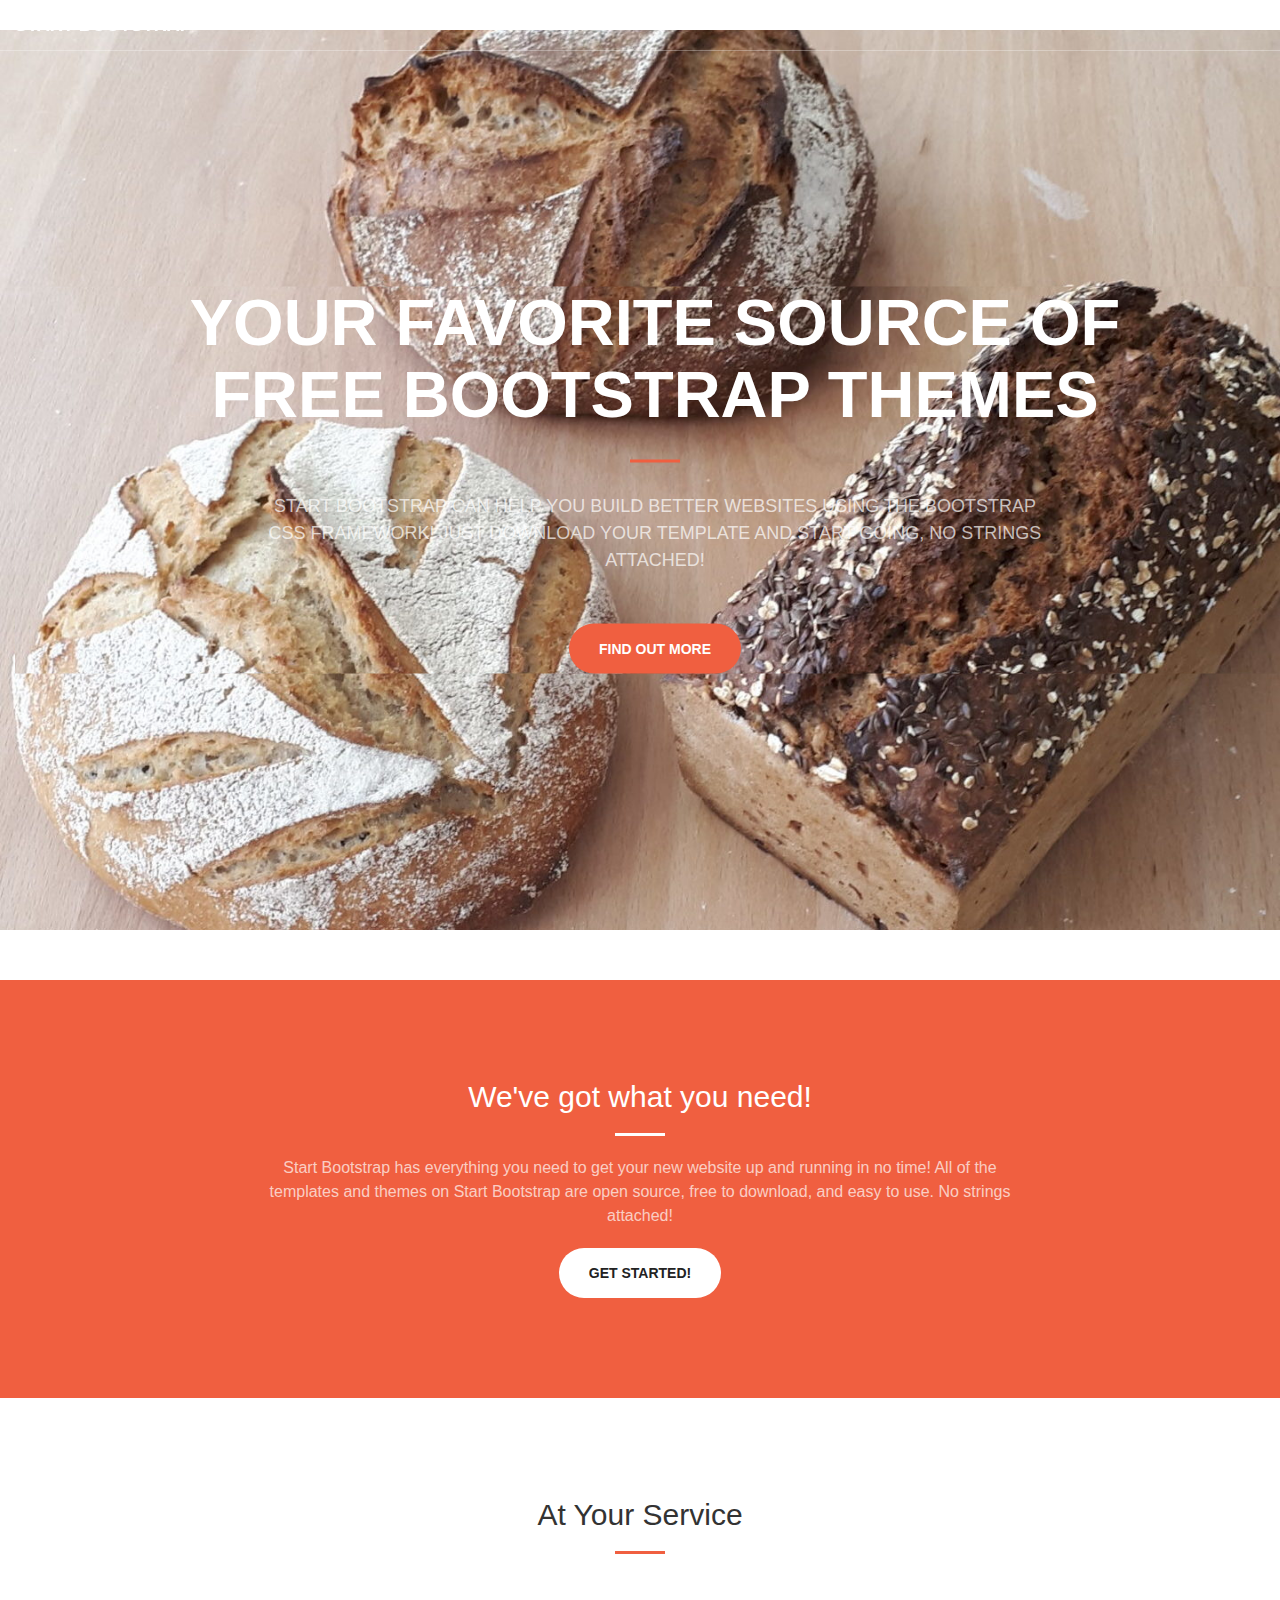
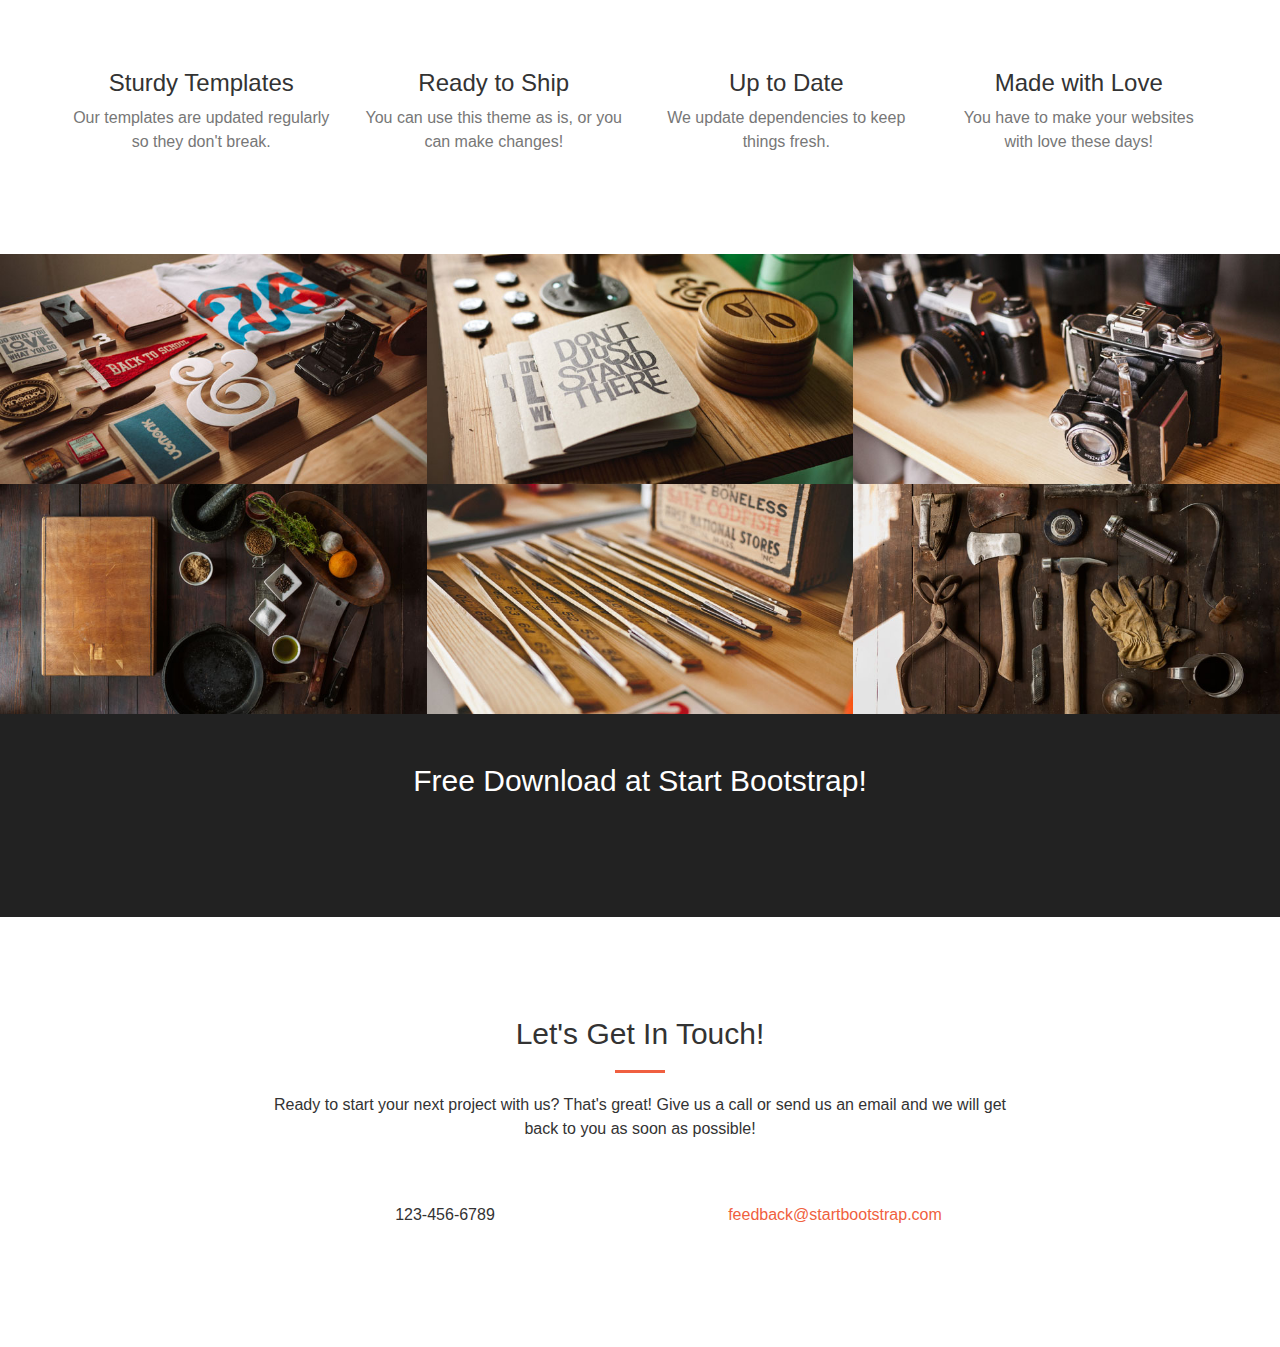
<file: boulangerie/static/creative/index.html>
<!DOCTYPE html>
<html lang="en">

<head>

    <meta charset="utf-8">
    <meta http-equiv="X-UA-Compatible" content="IE=edge">
    <meta name="viewport" content="width=device-width, initial-scale=1">
    <meta name="description" content="">
    <meta name="author" content="">

    <title>Creative - Start Bootstrap Theme</title>

    <!-- Bootstrap Core CSS -->
    <link rel="stylesheet" href="css/bootstrap.min.css" type="text/css">

    <!-- Custom Fonts -->
     <link rel="stylesheet" href="font-awesome/css/font-awesome.min.css" type="text/css">

    <!-- Plugin CSS -->
    <link rel="stylesheet" href="css/animate.min.css" type="text/css">

    <!-- Custom CSS -->
    <link rel="stylesheet" href="css/creative.css" type="text/css">

    <!-- HTML5 Shim and Respond.js IE8 support of HTML5 elements and media queries -->
    <!-- WARNING: Respond.js doesn't work if you view the page via file:// -->
    <!--[if lt IE 9]>
        <script src="https://oss.maxcdn.com/libs/html5shiv/3.7.0/html5shiv.js"></script>
        <script src="https://oss.maxcdn.com/libs/respond.js/1.4.2/respond.min.js"></script>
    <![endif]-->

</head>

<body id="page-top">

    <nav id="mainNav" class="navbar navbar-default navbar-fixed-top">
        <div class="container-fluid">
            <!-- Brand and toggle get grouped for better mobile display -->
            <div class="navbar-header">
                <button type="button" class="navbar-toggle collapsed" data-toggle="collapse" data-target="#bs-example-navbar-collapse-1">
                    <span class="sr-only">Toggle navigation</span>
                    <span class="icon-bar"></span>
                    <span class="icon-bar"></span>
                    <span class="icon-bar"></span>
                </button>
                <a class="navbar-brand page-scroll" href="#page-top">Start Bootstrap</a>
            </div>

            <!-- Collect the nav links, forms, and other content for toggling -->
            <div class="collapse navbar-collapse" id="bs-example-navbar-collapse-1">
                <ul class="nav navbar-nav navbar-right">
                    <li>
                        <a class="page-scroll" href="#about">About</a>
                    </li>
                    <li>
                        <a class="page-scroll" href="#services">Services</a>
                    </li>
                    <li>
                        <a class="page-scroll" href="#portfolio">Portfolio</a>
                    </li>
                    <li>
                        <a class="page-scroll" href="#contact">Contact</a>
                    </li>
                </ul>
            </div>
            <!-- /.navbar-collapse -->
        </div>
        <!-- /.container-fluid -->
    </nav>

    <header>
        <div class="header-content">
            <div class="header-content-inner">
                <h1>Your Favorite Source of Free Bootstrap Themes</h1>
                <hr>
                <p>Start Bootstrap can help you build better websites using the Bootstrap CSS framework! Just download your template and start going, no strings attached!</p>
                <a href="#about" class="btn btn-primary btn-xl page-scroll">Find Out More</a>
            </div>
        </div>
    </header>

    <section class="bg-primary" id="about">
        <div class="container">
            <div class="row">
                <div class="col-lg-8 col-lg-offset-2 text-center">
                    <h2 class="section-heading">We've got what you need!</h2>
                    <hr class="light">
                    <p class="text-faded">Start Bootstrap has everything you need to get your new website up and running in no time! All of the templates and themes on Start Bootstrap are open source, free to download, and easy to use. No strings attached!</p>
                    <a href="#" class="btn btn-default btn-xl">Get Started!</a>
                </div>
            </div>
        </div>
    </section>

    <section id="services">
        <div class="container">
            <div class="row">
                <div class="col-lg-12 text-center">
                    <h2 class="section-heading">At Your Service</h2>
                    <hr class="primary">
                </div>
            </div>
        </div>
        <div class="container">
            <div class="row">
                <div class="col-lg-3 col-md-6 text-center">
                    <div class="service-box">
                        <i class="fa fa-4x fa-diamond wow bounceIn text-primary"></i>
                        <h3>Sturdy Templates</h3>
                        <p class="text-muted">Our templates are updated regularly so they don't break.</p>
                    </div>
                </div>
                <div class="col-lg-3 col-md-6 text-center">
                    <div class="service-box">
                        <i class="fa fa-4x fa-paper-plane wow bounceIn text-primary" data-wow-delay=".1s"></i>
                        <h3>Ready to Ship</h3>
                        <p class="text-muted">You can use this theme as is, or you can make changes!</p>
                    </div>
                </div>
                <div class="col-lg-3 col-md-6 text-center">
                    <div class="service-box">
                        <i class="fa fa-4x fa-newspaper-o wow bounceIn text-primary" data-wow-delay=".2s"></i>
                        <h3>Up to Date</h3>
                        <p class="text-muted">We update dependencies to keep things fresh.</p>
                    </div>
                </div>
                <div class="col-lg-3 col-md-6 text-center">
                    <div class="service-box">
                        <i class="fa fa-4x fa-heart wow bounceIn text-primary" data-wow-delay=".3s"></i>
                        <h3>Made with Love</h3>
                        <p class="text-muted">You have to make your websites with love these days!</p>
                    </div>
                </div>
            </div>
        </div>
    </section>

    <section class="no-padding" id="portfolio">
        <div class="container-fluid">
            <div class="row no-gutter">
                <div class="col-lg-4 col-sm-6">
                    <a href="#" class="portfolio-box">
                        <img src="img/portfolio/1.jpg" class="img-responsive" alt="">
                        <div class="portfolio-box-caption">
                            <div class="portfolio-box-caption-content">
                                <div class="project-category text-faded">
                                    Category
                                </div>
                                <div class="project-name">
                                    Project Name
                                </div>
                            </div>
                        </div>
                    </a>
                </div>
                <div class="col-lg-4 col-sm-6">
                    <a href="#" class="portfolio-box">
                        <img src="img/portfolio/2.jpg" class="img-responsive" alt="">
                        <div class="portfolio-box-caption">
                            <div class="portfolio-box-caption-content">
                                <div class="project-category text-faded">
                                    Category
                                </div>
                                <div class="project-name">
                                    Project Name
                                </div>
                            </div>
                        </div>
                    </a>
                </div>
                <div class="col-lg-4 col-sm-6">
                    <a href="#" class="portfolio-box">
                        <img src="img/portfolio/3.jpg" class="img-responsive" alt="">
                        <div class="portfolio-box-caption">
                            <div class="portfolio-box-caption-content">
                                <div class="project-category text-faded">
                                    Category
                                </div>
                                <div class="project-name">
                                    Project Name
                                </div>
                            </div>
                        </div>
                    </a>
                </div>
                <div class="col-lg-4 col-sm-6">
                    <a href="#" class="portfolio-box">
                        <img src="img/portfolio/4.jpg" class="img-responsive" alt="">
                        <div class="portfolio-box-caption">
                            <div class="portfolio-box-caption-content">
                                <div class="project-category text-faded">
                                    Category
                                </div>
                                <div class="project-name">
                                    Project Name
                                </div>
                            </div>
                        </div>
                    </a>
                </div>
                <div class="col-lg-4 col-sm-6">
                    <a href="#" class="portfolio-box">
                        <img src="img/portfolio/5.jpg" class="img-responsive" alt="">
                        <div class="portfolio-box-caption">
                            <div class="portfolio-box-caption-content">
                                <div class="project-category text-faded">
                                    Category
                                </div>
                                <div class="project-name">
                                    Project Name
                                </div>
                            </div>
                        </div>
                    </a>
                </div>
                <div class="col-lg-4 col-sm-6">
                    <a href="#" class="portfolio-box">
                        <img src="img/portfolio/6.jpg" class="img-responsive" alt="">
                        <div class="portfolio-box-caption">
                            <div class="portfolio-box-caption-content">
                                <div class="project-category text-faded">
                                    Category
                                </div>
                                <div class="project-name">
                                    Project Name
                                </div>
                            </div>
                        </div>
                    </a>
                </div>
            </div>
        </div>
    </section>

    <aside class="bg-dark">
        <div class="container text-center">
            <div class="call-to-action">
                <h2>Free Download at Start Bootstrap!</h2>
                <a href="#" class="btn btn-default btn-xl wow tada">Download Now!</a>
            </div>
        </div>
    </aside>

    <section id="contact">
        <div class="container">
            <div class="row">
                <div class="col-lg-8 col-lg-offset-2 text-center">
                    <h2 class="section-heading">Let's Get In Touch!</h2>
                    <hr class="primary">
                    <p>Ready to start your next project with us? That's great! Give us a call or send us an email and we will get back to you as soon as possible!</p>
                </div>
                <div class="col-lg-4 col-lg-offset-2 text-center">
                    <i class="fa fa-phone fa-3x wow bounceIn"></i>
                    <p>123-456-6789</p>
                </div>
                <div class="col-lg-4 text-center">
                    <i class="fa fa-envelope-o fa-3x wow bounceIn" data-wow-delay=".1s"></i>
                    <p><a href="mailto:your-email@your-domain.com">feedback@startbootstrap.com</a></p>
                </div>
            </div>
        </div>
    </section>

    <!-- jQuery -->
    <script src="js/jquery.js"></script>

    <!-- Bootstrap Core JavaScript -->
    <script src="js/bootstrap.min.js"></script>

    <!-- Plugin JavaScript -->
    <script src="js/jquery.easing.min.js"></script>
    <script src="js/jquery.fittext.js"></script>
    <script src="js/wow.min.js"></script>

    <!-- Custom Theme JavaScript -->
    <script src="js/creative.js"></script>

</body>

</html>
</file>
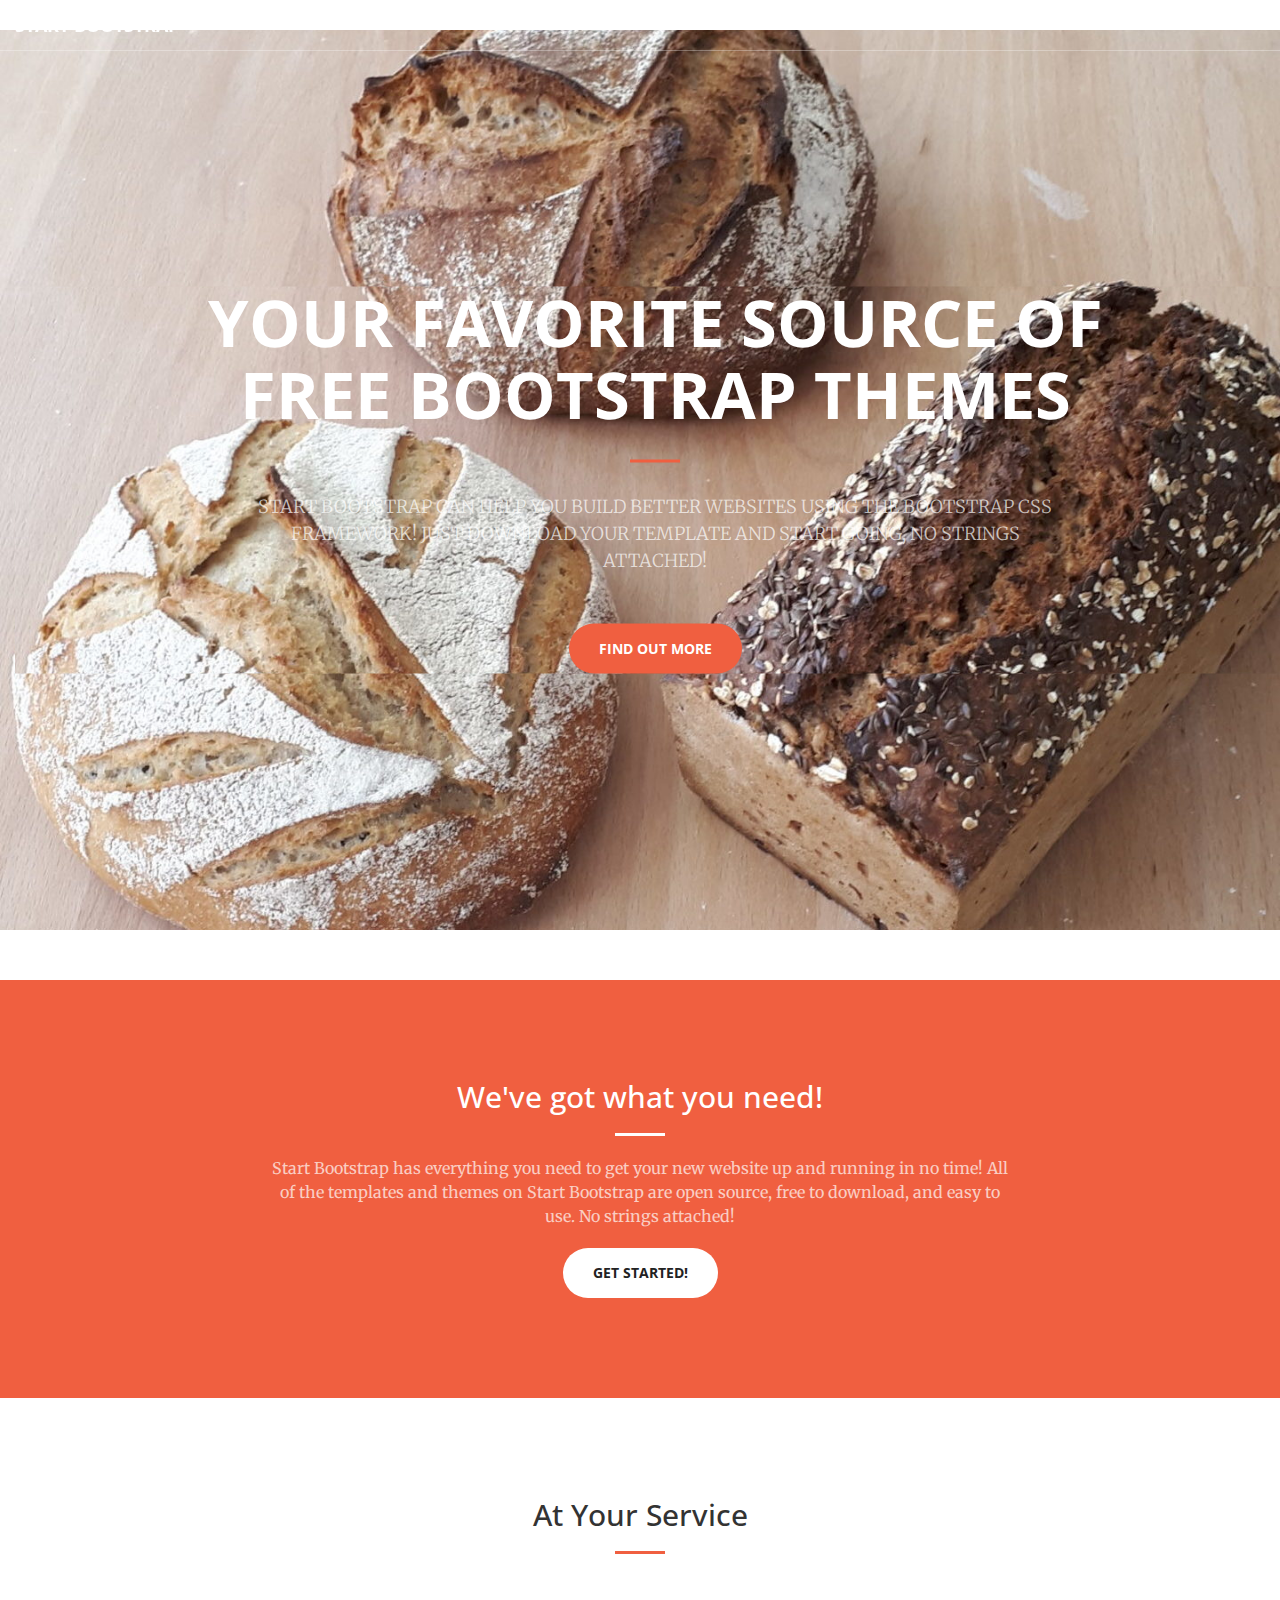
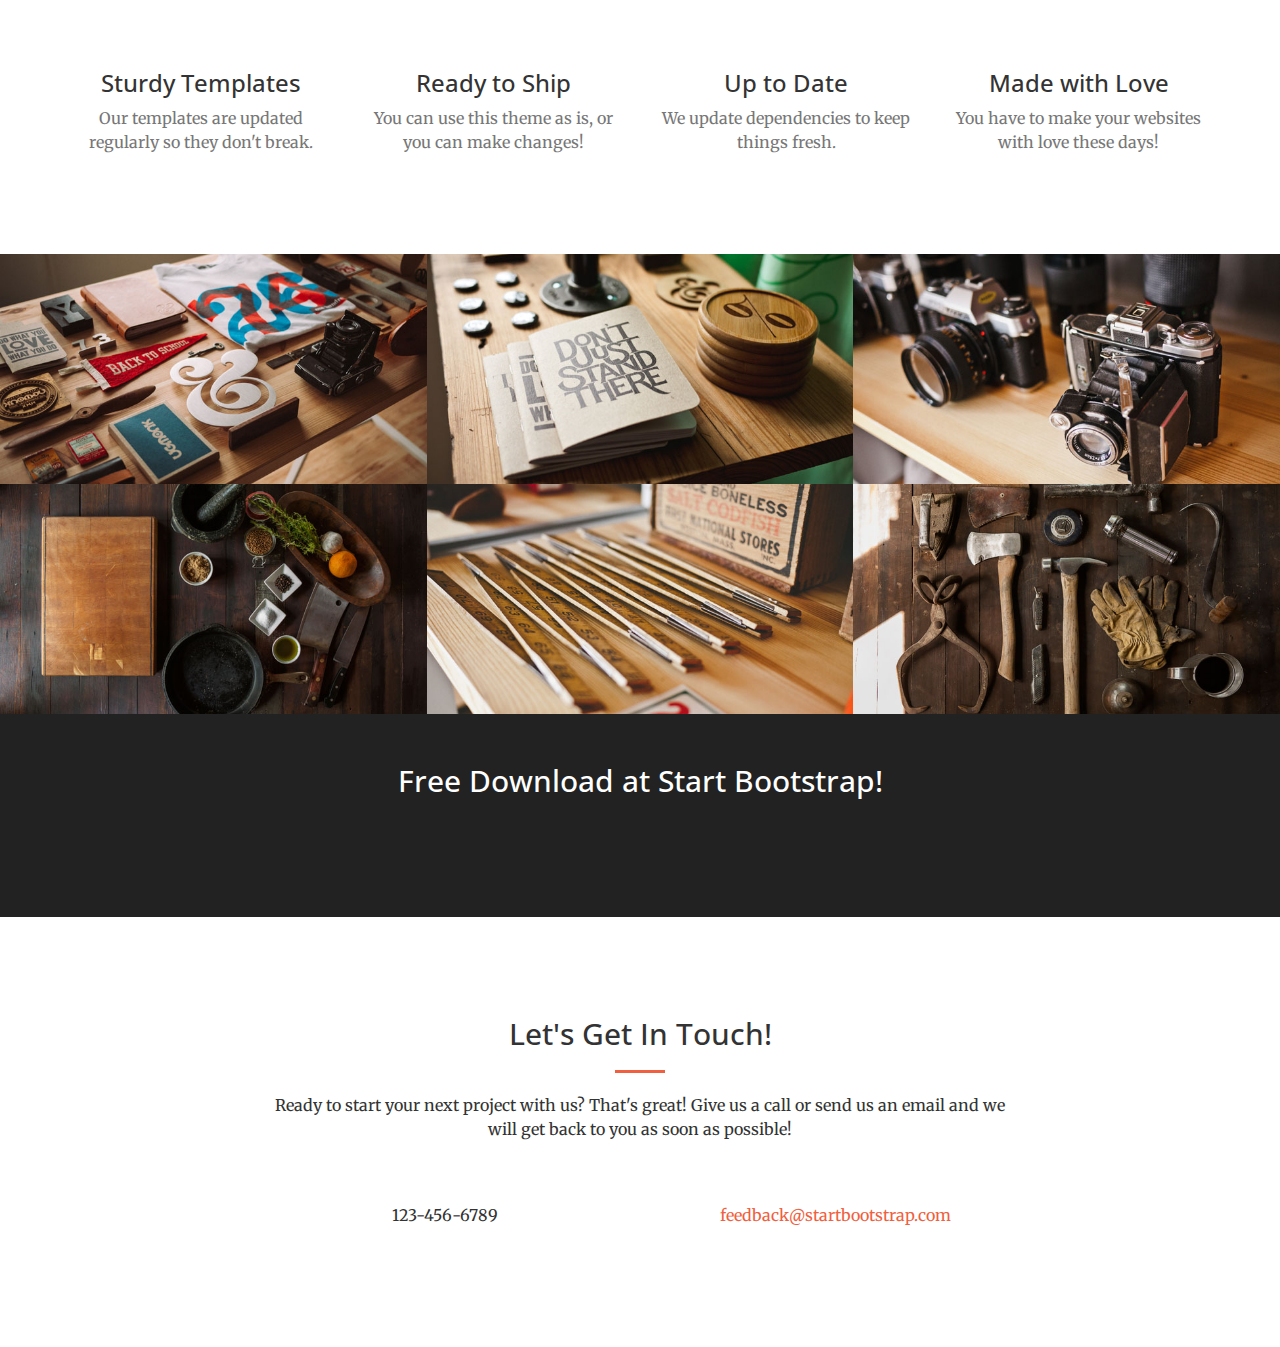
<file: boulangerie/static/creative/index (copie).html>
<!DOCTYPE html>
<html lang="en">

<head>

    <meta charset="utf-8">
    <meta http-equiv="X-UA-Compatible" content="IE=edge">
    <meta name="viewport" content="width=device-width, initial-scale=1">
    <meta name="description" content="">
    <meta name="author" content="">

    <title>Creative - Start Bootstrap Theme</title>

    <!-- Bootstrap Core CSS -->
    <link rel="stylesheet" href="css/bootstrap.min.css" type="text/css">

    <!-- Custom Fonts -->
    <link href='http://fonts.googleapis.com/css?family=Open+Sans:300italic,400italic,600italic,700italic,800italic,400,300,600,700,800' rel='stylesheet' type='text/css'>
    <link href='http://fonts.googleapis.com/css?family=Merriweather:400,300,300italic,400italic,700,700italic,900,900italic' rel='stylesheet' type='text/css'>
    <link rel="stylesheet" href="font-awesome/css/font-awesome.min.css" type="text/css">

    <!-- Plugin CSS -->
    <link rel="stylesheet" href="css/animate.min.css" type="text/css">

    <!-- Custom CSS -->
    <link rel="stylesheet" href="css/creative.css" type="text/css">

    <!-- HTML5 Shim and Respond.js IE8 support of HTML5 elements and media queries -->
    <!-- WARNING: Respond.js doesn't work if you view the page via file:// -->
    <!--[if lt IE 9]>
        <script src="https://oss.maxcdn.com/libs/html5shiv/3.7.0/html5shiv.js"></script>
        <script src="https://oss.maxcdn.com/libs/respond.js/1.4.2/respond.min.js"></script>
    <![endif]-->

</head>

<body id="page-top">

    <nav id="mainNav" class="navbar navbar-default navbar-fixed-top">
        <div class="container-fluid">
            <!-- Brand and toggle get grouped for better mobile display -->
            <div class="navbar-header">
                <button type="button" class="navbar-toggle collapsed" data-toggle="collapse" data-target="#bs-example-navbar-collapse-1">
                    <span class="sr-only">Toggle navigation</span>
                    <span class="icon-bar"></span>
                    <span class="icon-bar"></span>
                    <span class="icon-bar"></span>
                </button>
                <a class="navbar-brand page-scroll" href="#page-top">Start Bootstrap</a>
            </div>

            <!-- Collect the nav links, forms, and other content for toggling -->
            <div class="collapse navbar-collapse" id="bs-example-navbar-collapse-1">
                <ul class="nav navbar-nav navbar-right">
                    <li>
                        <a class="page-scroll" href="#about">About</a>
                    </li>
                    <li>
                        <a class="page-scroll" href="#services">Services</a>
                    </li>
                    <li>
                        <a class="page-scroll" href="#portfolio">Portfolio</a>
                    </li>
                    <li>
                        <a class="page-scroll" href="#contact">Contact</a>
                    </li>
                </ul>
            </div>
            <!-- /.navbar-collapse -->
        </div>
        <!-- /.container-fluid -->
    </nav>

    <header>
        <div class="header-content">
            <div class="header-content-inner">
                <h1>Your Favorite Source of Free Bootstrap Themes</h1>
                <hr>
                <p>Start Bootstrap can help you build better websites using the Bootstrap CSS framework! Just download your template and start going, no strings attached!</p>
                <a href="#about" class="btn btn-primary btn-xl page-scroll">Find Out More</a>
            </div>
        </div>
    </header>

    <section class="bg-primary" id="about">
        <div class="container">
            <div class="row">
                <div class="col-lg-8 col-lg-offset-2 text-center">
                    <h2 class="section-heading">We've got what you need!</h2>
                    <hr class="light">
                    <p class="text-faded">Start Bootstrap has everything you need to get your new website up and running in no time! All of the templates and themes on Start Bootstrap are open source, free to download, and easy to use. No strings attached!</p>
                    <a href="#" class="btn btn-default btn-xl">Get Started!</a>
                </div>
            </div>
        </div>
    </section>

    <section id="services">
        <div class="container">
            <div class="row">
                <div class="col-lg-12 text-center">
                    <h2 class="section-heading">At Your Service</h2>
                    <hr class="primary">
                </div>
            </div>
        </div>
        <div class="container">
            <div class="row">
                <div class="col-lg-3 col-md-6 text-center">
                    <div class="service-box">
                        <i class="fa fa-4x fa-diamond wow bounceIn text-primary"></i>
                        <h3>Sturdy Templates</h3>
                        <p class="text-muted">Our templates are updated regularly so they don't break.</p>
                    </div>
                </div>
                <div class="col-lg-3 col-md-6 text-center">
                    <div class="service-box">
                        <i class="fa fa-4x fa-paper-plane wow bounceIn text-primary" data-wow-delay=".1s"></i>
                        <h3>Ready to Ship</h3>
                        <p class="text-muted">You can use this theme as is, or you can make changes!</p>
                    </div>
                </div>
                <div class="col-lg-3 col-md-6 text-center">
                    <div class="service-box">
                        <i class="fa fa-4x fa-newspaper-o wow bounceIn text-primary" data-wow-delay=".2s"></i>
                        <h3>Up to Date</h3>
                        <p class="text-muted">We update dependencies to keep things fresh.</p>
                    </div>
                </div>
                <div class="col-lg-3 col-md-6 text-center">
                    <div class="service-box">
                        <i class="fa fa-4x fa-heart wow bounceIn text-primary" data-wow-delay=".3s"></i>
                        <h3>Made with Love</h3>
                        <p class="text-muted">You have to make your websites with love these days!</p>
                    </div>
                </div>
            </div>
        </div>
    </section>

    <section class="no-padding" id="portfolio">
        <div class="container-fluid">
            <div class="row no-gutter">
                <div class="col-lg-4 col-sm-6">
                    <a href="#" class="portfolio-box">
                        <img src="img/portfolio/1.jpg" class="img-responsive" alt="">
                        <div class="portfolio-box-caption">
                            <div class="portfolio-box-caption-content">
                                <div class="project-category text-faded">
                                    Category
                                </div>
                                <div class="project-name">
                                    Project Name
                                </div>
                            </div>
                        </div>
                    </a>
                </div>
                <div class="col-lg-4 col-sm-6">
                    <a href="#" class="portfolio-box">
                        <img src="img/portfolio/2.jpg" class="img-responsive" alt="">
                        <div class="portfolio-box-caption">
                            <div class="portfolio-box-caption-content">
                                <div class="project-category text-faded">
                                    Category
                                </div>
                                <div class="project-name">
                                    Project Name
                                </div>
                            </div>
                        </div>
                    </a>
                </div>
                <div class="col-lg-4 col-sm-6">
                    <a href="#" class="portfolio-box">
                        <img src="img/portfolio/3.jpg" class="img-responsive" alt="">
                        <div class="portfolio-box-caption">
                            <div class="portfolio-box-caption-content">
                                <div class="project-category text-faded">
                                    Category
                                </div>
                                <div class="project-name">
                                    Project Name
                                </div>
                            </div>
                        </div>
                    </a>
                </div>
                <div class="col-lg-4 col-sm-6">
                    <a href="#" class="portfolio-box">
                        <img src="img/portfolio/4.jpg" class="img-responsive" alt="">
                        <div class="portfolio-box-caption">
                            <div class="portfolio-box-caption-content">
                                <div class="project-category text-faded">
                                    Category
                                </div>
                                <div class="project-name">
                                    Project Name
                                </div>
                            </div>
                        </div>
                    </a>
                </div>
                <div class="col-lg-4 col-sm-6">
                    <a href="#" class="portfolio-box">
                        <img src="img/portfolio/5.jpg" class="img-responsive" alt="">
                        <div class="portfolio-box-caption">
                            <div class="portfolio-box-caption-content">
                                <div class="project-category text-faded">
                                    Category
                                </div>
                                <div class="project-name">
                                    Project Name
                                </div>
                            </div>
                        </div>
                    </a>
                </div>
                <div class="col-lg-4 col-sm-6">
                    <a href="#" class="portfolio-box">
                        <img src="img/portfolio/6.jpg" class="img-responsive" alt="">
                        <div class="portfolio-box-caption">
                            <div class="portfolio-box-caption-content">
                                <div class="project-category text-faded">
                                    Category
                                </div>
                                <div class="project-name">
                                    Project Name
                                </div>
                            </div>
                        </div>
                    </a>
                </div>
            </div>
        </div>
    </section>

    <aside class="bg-dark">
        <div class="container text-center">
            <div class="call-to-action">
                <h2>Free Download at Start Bootstrap!</h2>
                <a href="#" class="btn btn-default btn-xl wow tada">Download Now!</a>
            </div>
        </div>
    </aside>

    <section id="contact">
        <div class="container">
            <div class="row">
                <div class="col-lg-8 col-lg-offset-2 text-center">
                    <h2 class="section-heading">Let's Get In Touch!</h2>
                    <hr class="primary">
                    <p>Ready to start your next project with us? That's great! Give us a call or send us an email and we will get back to you as soon as possible!</p>
                </div>
                <div class="col-lg-4 col-lg-offset-2 text-center">
                    <i class="fa fa-phone fa-3x wow bounceIn"></i>
                    <p>123-456-6789</p>
                </div>
                <div class="col-lg-4 text-center">
                    <i class="fa fa-envelope-o fa-3x wow bounceIn" data-wow-delay=".1s"></i>
                    <p><a href="mailto:your-email@your-domain.com">feedback@startbootstrap.com</a></p>
                </div>
            </div>
        </div>
    </section>

    <!-- jQuery -->
    <script src="js/jquery.js"></script>

    <!-- Bootstrap Core JavaScript -->
    <script src="js/bootstrap.min.js"></script>

    <!-- Plugin JavaScript -->
    <script src="js/jquery.easing.min.js"></script>
    <script src="js/jquery.fittext.js"></script>
    <script src="js/wow.min.js"></script>

    <!-- Custom Theme JavaScript -->
    <script src="js/creative.js"></script>

</body>

</html>
</file>
<file: boulangerie/static/creative/css/creative.css>
/*!
 * Start Bootstrap - Creative Bootstrap Theme (http://startbootstrap.com)
 * Code licensed under the Apache License v2.0.
 * For details, see http://www.apache.org/licenses/LICENSE-2.0.
 */

html,
body {
  width: 100%;
  height: 100%;
}

body {
  font-family: Merriweather, "Helvetica Neue", Arial, sans-serif;
}

hr {
  max-width: 50px;
  border-color: #f05f40;
  border-width: 3px;
}

hr.light {
  border-color: #fff;
}

a {
  color: #f05f40;
  -webkit-transition: all 0.35s;
  -moz-transition: all 0.35s;
  transition: all 0.35s;
}

a:hover,
a:focus {
  color: #eb3812;
}

h1,
h2,
h3,
h4,
h5,
h6 {
  font-family: "Open Sans", "Helvetica Neue", Arial, sans-serif;
}

p {
  margin-bottom: 20px;
  font-size: 16px;
  line-height: 1.5;
}

.bg-primary {
  background-color: #f05f40;
}

.bg-dark {
  color: #fff;
  background-color: #222;
}

.text-faded {
  color: rgba(255, 255, 255, 0.7);
}

section {
  padding: 100px 0;
}

aside {
  padding: 50px 0;
}

.no-padding {
  padding: 0;
}

.navbar-default {
  border-color: rgba(34, 34, 34, 0.05);
  font-family: "Open Sans", "Helvetica Neue", Arial, sans-serif;
  background-color: #fff;
  -webkit-transition: all 0.35s;
  -moz-transition: all 0.35s;
  transition: all 0.35s;
}

.navbar-default .navbar-header .navbar-brand {
  text-transform: uppercase;
  font-family: "Open Sans", "Helvetica Neue", Arial, sans-serif;
  font-weight: 700;
  color: #f05f40;
}

.navbar-default .navbar-header .navbar-brand:hover,
.navbar-default .navbar-header .navbar-brand:focus {
  color: #eb3812;
}

.navbar-default .nav > li > a,
.navbar-default .nav > li > a:focus {
  text-transform: uppercase;
  font-size: 13px;
  font-weight: 700;
  color: #222;
}

.navbar-default .nav > li > a:hover,
.navbar-default .nav > li > a:focus:hover {
  color: #f05f40;
}

.navbar-default .nav > li.active > a,
.navbar-default .nav > li.active > a:focus {
  color: #f05f40 !important;
  background-color: transparent;
}

.navbar-default .nav > li.active > a:hover,
.navbar-default .nav > li.active > a:focus:hover {
  background-color: transparent;
}

@media (min-width: 768px) {
  .navbar-default {
    border-color: rgba(255, 255, 255, 0.3);
    background-color: transparent;
  }

  .navbar-default .navbar-header .navbar-brand {
    color: rgba(255, 255, 255, 0.7);
  }

  .navbar-default .navbar-header .navbar-brand:hover,
  .navbar-default .navbar-header .navbar-brand:focus {
    color: #fff;
  }

  .navbar-default .nav > li > a,
  .navbar-default .nav > li > a:focus {
    color: rgba(255, 255, 255, 0.7);
  }

  .navbar-default .nav > li > a:hover,
  .navbar-default .nav > li > a:focus:hover {
    color: #fff;
  }

  .navbar-default.affix {
    border-color: rgba(34, 34, 34, 0.05);
    background-color: #fff;
  }

  .navbar-default.affix .navbar-header .navbar-brand {
    font-size: 14px;
    color: #f05f40;
  }

  .navbar-default.affix .navbar-header .navbar-brand:hover,
  .navbar-default.affix .navbar-header .navbar-brand:focus {
    color: #eb3812;
  }

  .navbar-default.affix .nav > li > a,
  .navbar-default.affix .nav > li > a:focus {
    color: #222;
  }

  .navbar-default.affix .nav > li > a:hover,
  .navbar-default.affix .nav > li > a:focus:hover {
    color: #f05f40;
  }
}

header,
.header-content {
  position: relative;
  width: 100%;
  min-height: auto;
  text-align: center;
  color: #fff;
  background-image: url(../img/header.jpg);
  background-position: center;
  -webkit-background-size: cover;
  -moz-background-size: cover;
  background-size: cover;
  -o-background-size: cover;
}

header,
.header-content {
  position: relative;
  width: 100%;
  padding: 100px 15px;
  text-align: center;
}

header,
.header-content .header-content-inner h1 {
  margin-top: 0;
  margin-bottom: 0;
  text-transform: uppercase;
  font-weight: 700;
}

header,
.header-content .header-content-inner hr {
  margin: 30px auto;
}

header,
.header-content .header-content-inner p {
  margin-bottom: 50px;
  font-size: 16px;
  font-weight: 300;
  color: rgba(255, 255, 255, 0.7);
}

@media (min-width: 768px) {
  header {
    min-height: 100%;
  }

  header .header-content {
    position: absolute;
    top: 50%;
    padding: 0 50px;
    -webkit-transform: translateY(-50%);
    -ms-transform: translateY(-50%);
    transform: translateY(-50%);
  }

  header .header-content .header-content-inner {
    margin-right: auto;
    margin-left: auto;
    max-width: 1000px;
  }

  header .header-content .header-content-inner p {
    margin-right: auto;
    margin-left: auto;
    max-width: 80%;
    font-size: 18px;
  }
}

.section-heading {
  margin-top: 0;
}

.service-box {
  margin: 50px auto 0;
  max-width: 400px;
}

@media (min-width: 992px) {
  .service-box {
    margin: 20px auto 0;
  }
}

.service-box p {
  margin-bottom: 0;
}

.portfolio-box {
  display: block;
  position: relative;
  margin: 0 auto;
  max-width: 650px;
}

.portfolio-box .portfolio-box-caption {
  display: block;
  position: absolute;
  bottom: 0;
  width: 100%;
  height: 100%;
  text-align: center;
  color: #fff;
  opacity: 0;
  background: rgba(240, 95, 64, 0.9);
  -webkit-transition: all 0.35s;
  -moz-transition: all 0.35s;
  transition: all 0.35s;
}

.portfolio-box .portfolio-box-caption .portfolio-box-caption-content {
  position: absolute;
  top: 50%;
  width: 100%;
  text-align: center;
  transform: translateY(-50%);
}

.portfolio-box
  .portfolio-box-caption
  .portfolio-box-caption-content
  .project-category,
.portfolio-box
  .portfolio-box-caption
  .portfolio-box-caption-content
  .project-name {
  padding: 0 15px;
  font-family: "Open Sans", "Helvetica Neue", Arial, sans-serif;
}

.portfolio-box
  .portfolio-box-caption
  .portfolio-box-caption-content
  .project-category {
  text-transform: uppercase;
  font-size: 14px;
  font-weight: 600;
}

.portfolio-box
  .portfolio-box-caption
  .portfolio-box-caption-content
  .project-name {
  font-size: 18px;
}

.portfolio-box:hover .portfolio-box-caption {
  opacity: 1;
}

@media (min-width: 768px) {
  .portfolio-box
    .portfolio-box-caption
    .portfolio-box-caption-content
    .project-category {
    font-size: 16px;
  }

  .portfolio-box
    .portfolio-box-caption
    .portfolio-box-caption-content
    .project-name {
    font-size: 22px;
  }
}

.call-to-action h2 {
  margin: 0 auto 20px;
}

.text-primary {
  color: #f05f40;
}

.no-gutter > [class*="col-"] {
  padding-right: 0;
  padding-left: 0;
}

.btn-default {
  border-color: #fff;
  color: #222;
  background-color: #fff;
  -webkit-transition: all 0.35s;
  -moz-transition: all 0.35s;
  transition: all 0.35s;
}

.btn-default:hover,
.btn-default:focus,
.btn-default.focus,
.btn-default:active,
.btn-default.active,
.open > .dropdown-toggle.btn-default {
  border-color: #ededed;
  color: #222;
  background-color: #f2f2f2;
}

.btn-default:active,
.btn-default.active,
.open > .dropdown-toggle.btn-default {
  background-image: none;
}

.btn-default.disabled,
.btn-default[disabled],
fieldset[disabled] .btn-default,
.btn-default.disabled:hover,
.btn-default[disabled]:hover,
fieldset[disabled] .btn-default:hover,
.btn-default.disabled:focus,
.btn-default[disabled]:focus,
fieldset[disabled] .btn-default:focus,
.btn-default.disabled.focus,
.btn-default[disabled].focus,
fieldset[disabled] .btn-default.focus,
.btn-default.disabled:active,
.btn-default[disabled]:active,
fieldset[disabled] .btn-default:active,
.btn-default.disabled.active,
.btn-default[disabled].active,
fieldset[disabled] .btn-default.active {
  border-color: #fff;
  background-color: #fff;
}

.btn-default .badge {
  color: #fff;
  background-color: #222;
}

.btn-primary {
  border-color: #f05f40;
  color: #fff;
  background-color: #f05f40;
  -webkit-transition: all 0.35s;
  -moz-transition: all 0.35s;
  transition: all 0.35s;
}

.btn-primary:hover,
.btn-primary:focus,
.btn-primary.focus,
.btn-primary:active,
.btn-primary.active,
.open > .dropdown-toggle.btn-primary {
  border-color: #ed431f;
  color: #fff;
  background-color: #ee4b28;
}

.btn-primary:active,
.btn-primary.active,
.open > .dropdown-toggle.btn-primary {
  background-image: none;
}

.btn-primary.disabled,
.btn-primary[disabled],
fieldset[disabled] .btn-primary,
.btn-primary.disabled:hover,
.btn-primary[disabled]:hover,
fieldset[disabled] .btn-primary:hover,
.btn-primary.disabled:focus,
.btn-primary[disabled]:focus,
fieldset[disabled] .btn-primary:focus,
.btn-primary.disabled.focus,
.btn-primary[disabled].focus,
fieldset[disabled] .btn-primary.focus,
.btn-primary.disabled:active,
.btn-primary[disabled]:active,
fieldset[disabled] .btn-primary:active,
.btn-primary.disabled.active,
.btn-primary[disabled].active,
fieldset[disabled] .btn-primary.active {
  border-color: #f05f40;
  background-color: #f05f40;
}

.btn-primary .badge {
  color: #f05f40;
  background-color: #fff;
}

.btn {
  border: 0;
  border-radius: 300px;
  text-transform: uppercase;
  font-family: "Open Sans", "Helvetica Neue", Arial, sans-serif;
  font-weight: 700;
}

.btn-xl {
  padding: 15px 30px;
}

::-moz-selection {
  text-shadow: none;
  color: #fff;
  background: #222;
}

::selection {
  text-shadow: none;
  color: #fff;
  background: #222;
}

img::selection {
  color: #fff;
  background: 0 0;
}

img::-moz-selection {
  color: #fff;
  background: 0 0;
}

body {
  webkit-tap-highlight-color: #222;
}
</file>
